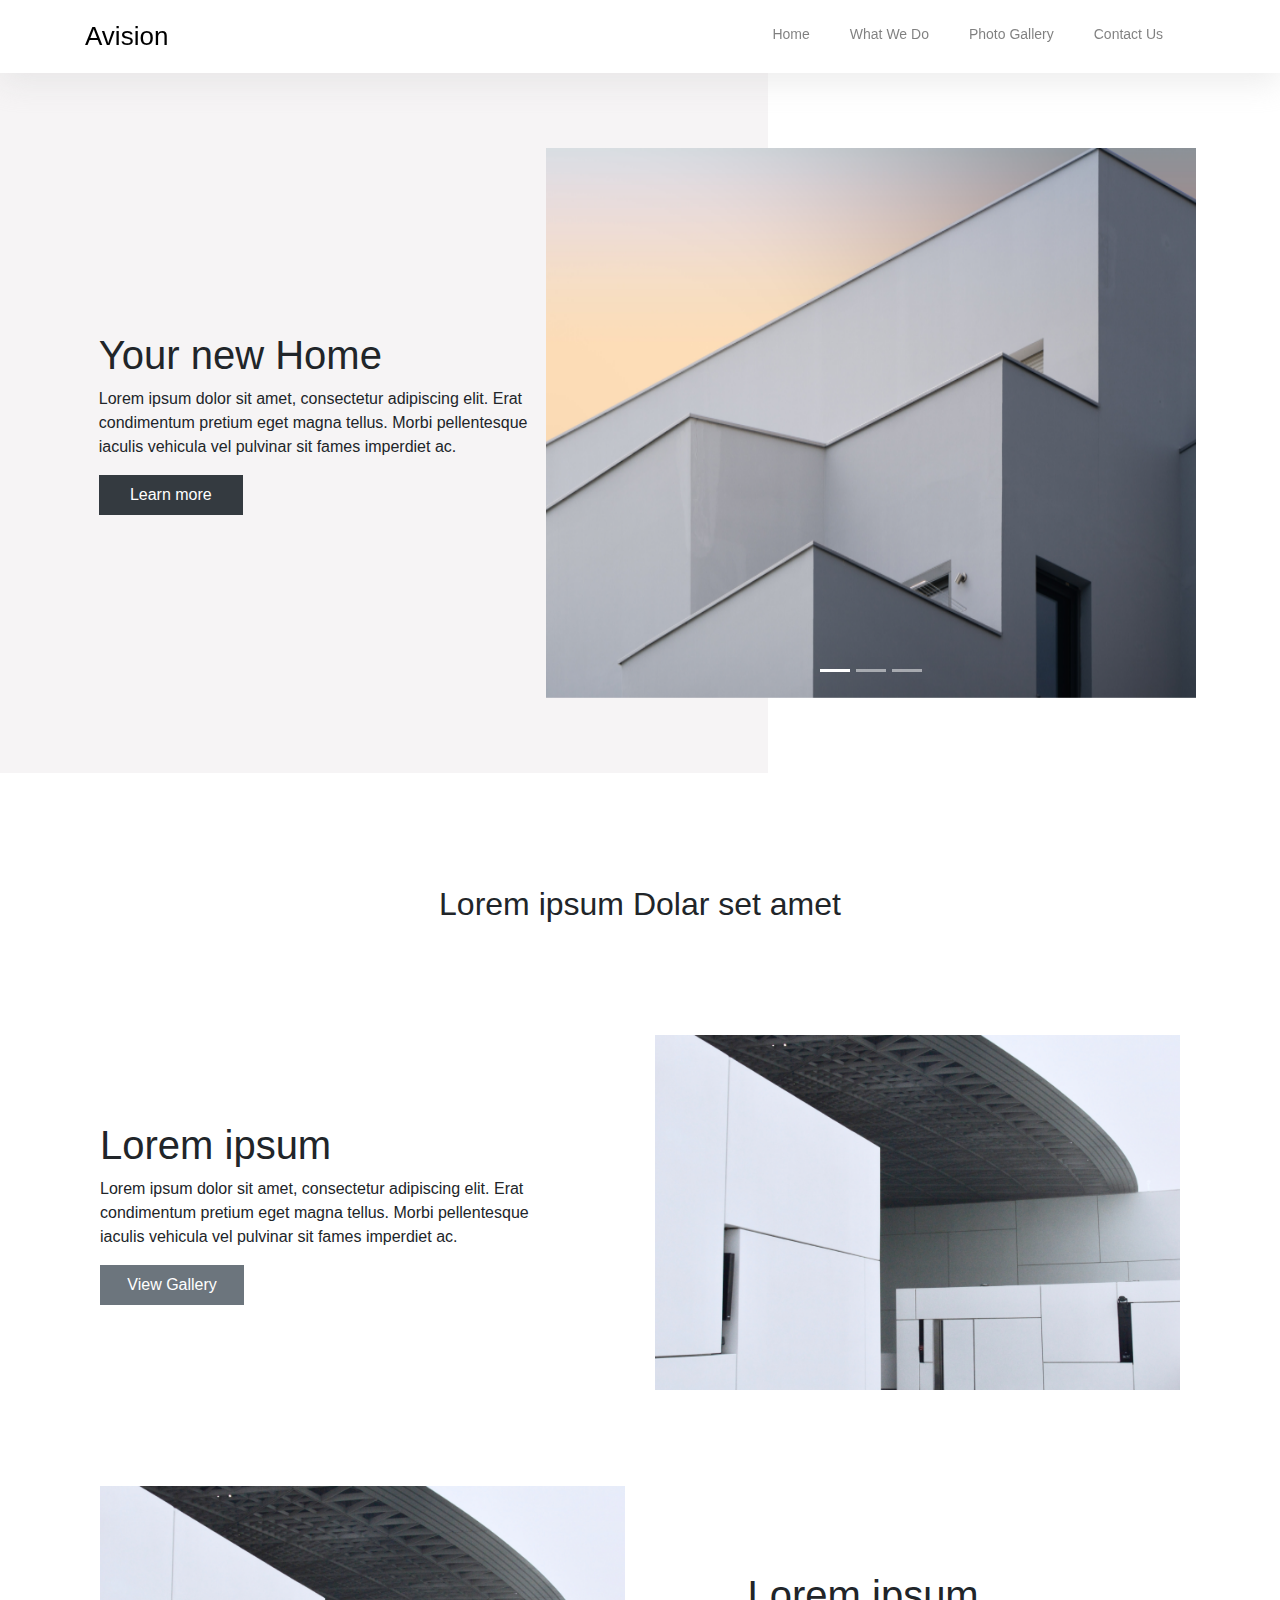
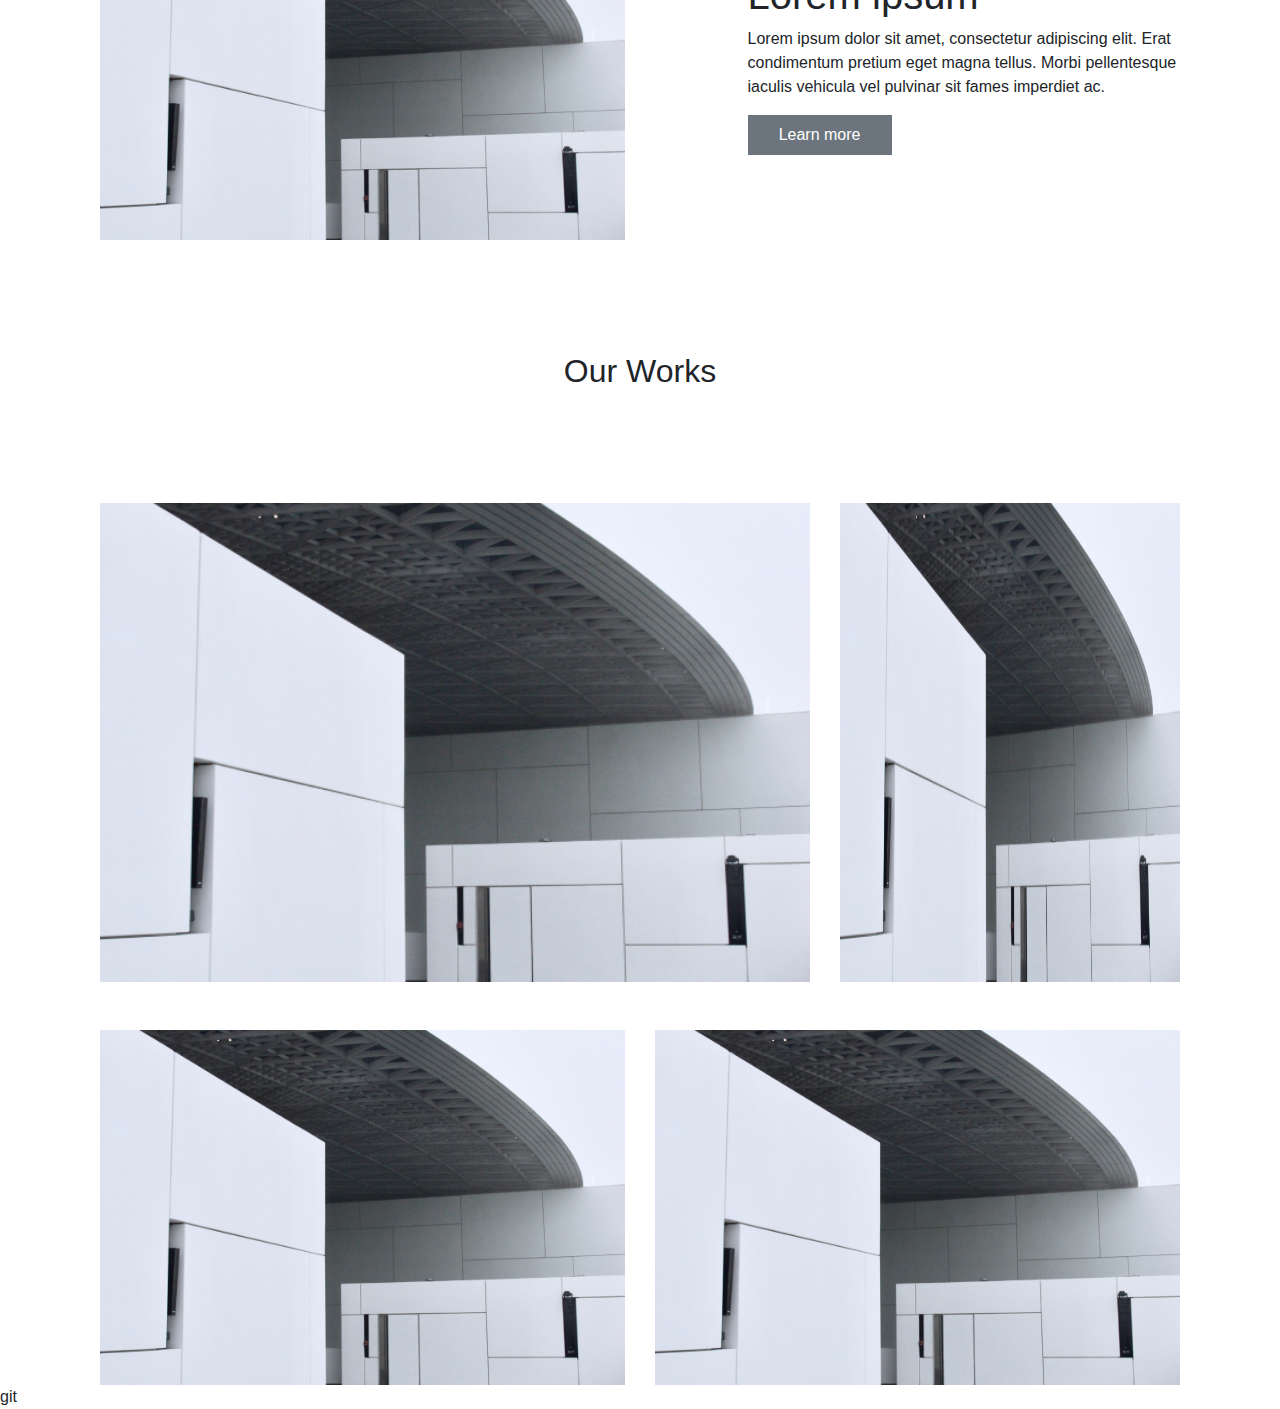
<file: index.html>
<!DOCTYPE html>
<html lang="en">
<head>
    <meta charset="UTF-8">
    <meta name="viewport" content="width=device-width, initial-scale=1, shrink-to-fit=no">
    <meta http-equiv="X-UA-Compatible" content="IE=edge">
    <link rel="stylesheet" href="https://cdn.jsdelivr.net/npm/bootstrap@4.0.0/dist/css/bootstrap.min.css"
          integrity="sha384-Gn5384xqQ1aoWXA+058RXPxPg6fy4IWvTNh0E263XmFcJlSAwiGgFAW/dAiS6JXm" crossorigin="anonymous">
    <link rel="stylesheet" href="index.css">
    <script src="https://code.jquery.com/jquery-3.2.1.slim.min.js"
            integrity="sha384-KJ3o2DKtIkvYIK3UENzmM7KCkRr/rE9/Qpg6aAZGJwFDMVNA/GpGFF93hXpG5KkN"
            crossorigin="anonymous"></script>
    <script src="https://cdn.jsdelivr.net/npm/popper.js@1.12.9/dist/umd/popper.min.js"
            integrity="sha384-ApNbgh9B+Y1QKtv3Rn7W3mgPxhU9K/ScQsAP7hUibX39j7fakFPskvXusvfa0b4Q"
            crossorigin="anonymous"></script>
    <script src="https://cdn.jsdelivr.net/npm/bootstrap@4.0.0/dist/js/bootstrap.min.js"
            integrity="sha384-JZR6Spejh4U02d8jOt6vLEHfe/JQGiRRSQQxSfFWpi1MquVdAyjUar5+76PVCmYl"
            crossorigin="anonymous"></script>
    <link rel="stylesheet" href="https://cdnjs.cloudflare.com/ajax/libs/font-awesome/4.7.0/css/font-awesome.min.css">
    <title>Architect</title>
</head>
<body>
<!--Header section-->
<div class="sticky-top">
    <nav class="sticky-top navbar my-navbar navbar-expand-lg navbar-light bg-white py-3">
        <div class="container">
            <button class="navbar-toggler border-0" type="button" data-toggle="collapse" data-target="#navbarNav"
                    aria-controls="navbarNav" aria-expanded="false" aria-label="Toggle navigation">
                <span class="navbar-toggler-icon"></span>
            </button>
            <a class="logo">
                Avision
            </a>
            <div class="collapse navbar-collapse text-center" id="navbarNav">
                <ul class="navbar-nav ml-auto">
                    <li class="nav-item">
                        <a class="nav-link" href="#">Home</a>
                    </li>
                    <li class="nav-item">
                        <a class="nav-link" href="#">What We Do</a>
                    </li>
                    <li class="nav-item">
                        <a class="nav-link" href="#">Photo Gallery</a>
                    </li>
                    <li class="nav-item contact-us">
                        <a class="nav-link" href="#">Contact Us</a>
                    </li>
                </ul>
            </div>
        </div>
    </nav>
</div>
<!---->
<!--Banner-->
<div class="banner-text d-flex align-items-center mt-5 pt-5 mt-lg-0 pt-lg-0">
    <div class="container d-lg-flex d-column justify-content-center align-items-center">
        <div id="carouselExampleIndicators" class="carousel slide order-2" data-ride="carousel">
            <ol class="carousel-indicators d-none d-lg-flex">
                <li data-target="#carouselExampleIndicators" data-slide-to="0" class="active"></li>
                <li data-target="#carouselExampleIndicators" data-slide-to="1"></li>
                <li data-target="#carouselExampleIndicators" data-slide-to="2"></li>
            </ol>
            <div class="carousel-inner">
                <div class="carousel-item active">
                    <img class="d-block" src="/assets/images/banner-image.png" alt="First slide">
                </div>
                <div class="carousel-item">
                    <img class="d-block" src="/assets/images/slider-img-2.png" alt="Second slide">
                </div>
                <div class="carousel-item">
                    <img class="d-block" src="/assets/images/slider-image-3.png" alt="Second slide">
                </div>
            </div>
            <a class="carousel-control-prev d-lg-none" href="#carouselExampleIndicators" role="button"
               data-slide="prev">
                <span class="carousel-control-prev-icon" aria-hidden="true"></span>
            </a>
            <a class="carousel-control-next d-lg-none" href="#carouselExampleIndicators" role="button"
               data-slide="next">
                <span class="carousel-control-next-icon" aria-hidden="true"></span>
            </a>
        </div>
        <div class="col-lg-5 col-12 mb-5 mb-lg-0 mt-3 pt-3 mt-lg-0 pt-lg-0 order-1">
            <h1>Your new Home</h1>
            <p>Lorem ipsum dolor sit amet, consectetur adipiscing elit. Erat condimentum pretium eget magna tellus.
                Morbi
                pellentesque iaculis vehicula vel pulvinar sit fames imperdiet ac.</p>
            <a href="/" class="btn-dark text-center p-2 w-100 col-12 col-lg-4 d-block">Learn more</a>
        </div>
    </div>
</div>
<!---->
<!--Promotion Section-->
<section class="container pt-5 mt-5">
    <h2 class="text-lg-center p-3">Lorem ipsum Dolar set amet</h2>
<!--   First Promo -->
    <div class="d-flex flex-wrap justify-content-between align-items-center pt-lg-5 mt-lg-5">
        <div class="col-lg-5 col-12 mb-5 mb-lg-0 mt-3 pt-3 mt-lg-0 pt-lg-0 order-2 order-lg-1">
            <h1>Lorem ipsum</h1>
            <p>Lorem ipsum dolor sit amet, consectetur adipiscing elit. Erat condimentum pretium eget magna tellus.
                Morbi
                pellentesque iaculis vehicula vel pulvinar sit fames imperdiet ac.</p>
            <a href="/" class="btn-secondary text-center p-2 w-100 col-12 col-lg-4 d-block">View Gallery</a>
        </div>
        <img class="d-block col-12 col-md-6 order-lg-2" src="/assets/images/slider-image-3.png" alt="First slide">
    </div>
    <!--   Second Promo -->
    <div class="d-flex flex-wrap justify-content-between align-items-center pt-lg-5 mt-lg-5">
        <div class="col-lg-5 col-12 mb-5 mb-lg-0 mt-3 pt-3 mt-lg-0 pt-lg-0 order-2">
            <h1>Lorem ipsum</h1>
            <p>Lorem ipsum dolor sit amet, consectetur adipiscing elit. Erat condimentum pretium eget magna tellus.
                Morbi
                pellentesque iaculis vehicula vel pulvinar sit fames imperdiet ac.</p>
            <a href="/" class="btn-secondary text-center p-2 w-100 col-12 col-lg-4 d-block">Learn more</a>
        </div>
        <img class="d-block col-12 col-md-6" src="/assets/images/slider-image-3.png" alt="First slide">
    </div>
</section>
<!--Martketplace-->
<section class="container pt-lg-5 mt-lg-5">
    <h2 class="text-lg-center p-3">Our Works</h2>
    <div class="d-flex pt-lg-5 mt-lg-5">
            <img class="col-12 col-md-8" src="/assets/images/slider-image-3.png" alt="First slide">
            <img class="col-12 col-md-4" src="/assets/images/slider-image-3.png" alt="First slide">
    </div>
    <div class="d-flex pt-5">
        <img class="col-12 col-md-6" src="/assets/images/slider-image-3.png" alt="First slide">
        <img class="col-12 col-md-6" src="/assets/images/slider-image-3.png" alt="First slide">
    </div>
</section>


</body>git
</html>
</file>
<file: index.css>
.my-navbar {
    box-shadow: 0px 10px 30px rgba(216, 216, 216, 0.45);
    width: 100%;
    font-size: 14px;
    color: #77858B;
}

.nav-item {
    font-weight: 150;
}

.navbar-brand {
    font-weight: bold;
}

.nav-link {
    border-bottom: 4px solid white;
    margin-right: 24px;
    transition: 0.3s ease;
}

.nav-link:hover {
    color: black;
}

.contact-us {
    font-weight: 450;
    color: #08344B;
}

.nav-active a {
    color: black !important;
    font-weight: 600;
}

.banner-text {
    background: linear-gradient(90deg, #F6F4F5 60%, #fff 50%);
    height: 700px;
}

.carousel-item img {
    width: 650px;
    height: 550px;
}

.logo {
    color: black !important;
    font-size: 26px;
}
</file>
